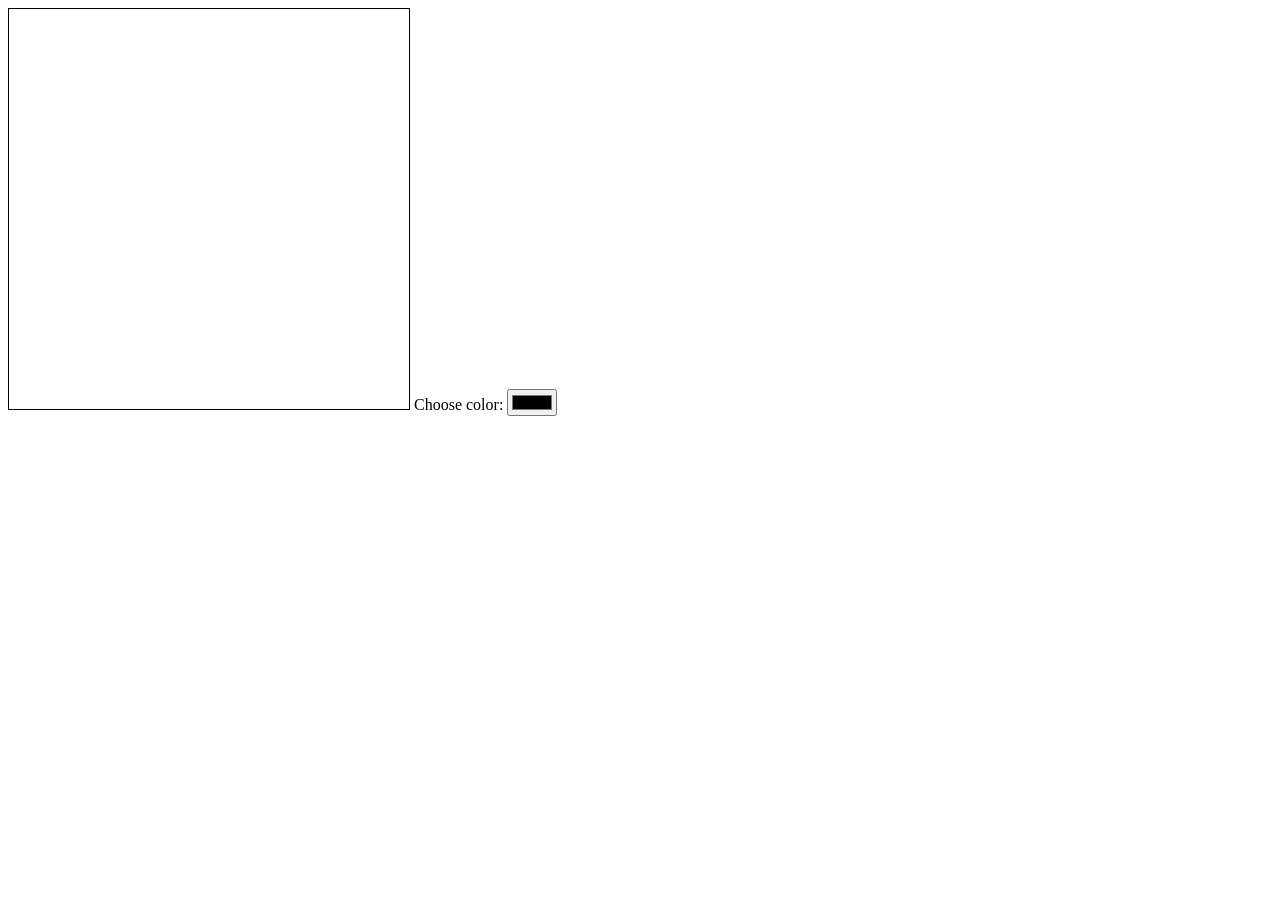
<file: PROYECTOS/2-APIcanvasMultiColor/index.html>
<!DOCTYPE html>
<html lang="en">
  <head>
    <meta charset="UTF-8" />
    <meta name="viewport" content="width=device-width, initial-scale=1.0" />
    <title>Canvas Drawing with Mouse</title>
  </head>
  <body>
    <canvas
      id="myCanvas"
      width="400"
      height="400"
      style="border: 1px solid black"
    ></canvas>
    <label for="colorPicker">Choose color:</label>
    <input type="color" id="colorPicker" value="#000000" />

    <script>
      var canvas = document.getElementById("myCanvas");
      var ctx = canvas.getContext("2d");
      var isDrawing = false;
      var lastX = 0;
      var lastY = 0;
      var color = "#000000"; // Color inicial

      canvas.addEventListener("mousedown", function (e) {
        isDrawing = true;
        [lastX, lastY] = [e.offsetX, e.offsetY];
      });

      canvas.addEventListener("mousemove", function (e) {
        if (isDrawing) {
          var mouseX = e.offsetX;
          var mouseY = e.offsetY;

          ctx.beginPath();
          ctx.moveTo(lastX, lastY);
          ctx.lineTo(mouseX, mouseY);
          ctx.strokeStyle = color; // Usar el color seleccionado
          ctx.lineWidth = 2;
          ctx.stroke();

          [lastX, lastY] = [mouseX, mouseY];
        }
      });

      canvas.addEventListener("mouseup", function () {
        isDrawing = false;
      });

      // Actualizar el color cuando se selecciona uno nuevo
      document
        .getElementById("colorPicker")
        .addEventListener("input", function (e) {
          color = e.target.value;
        });
    </script>
  </body>
</html>
</file>
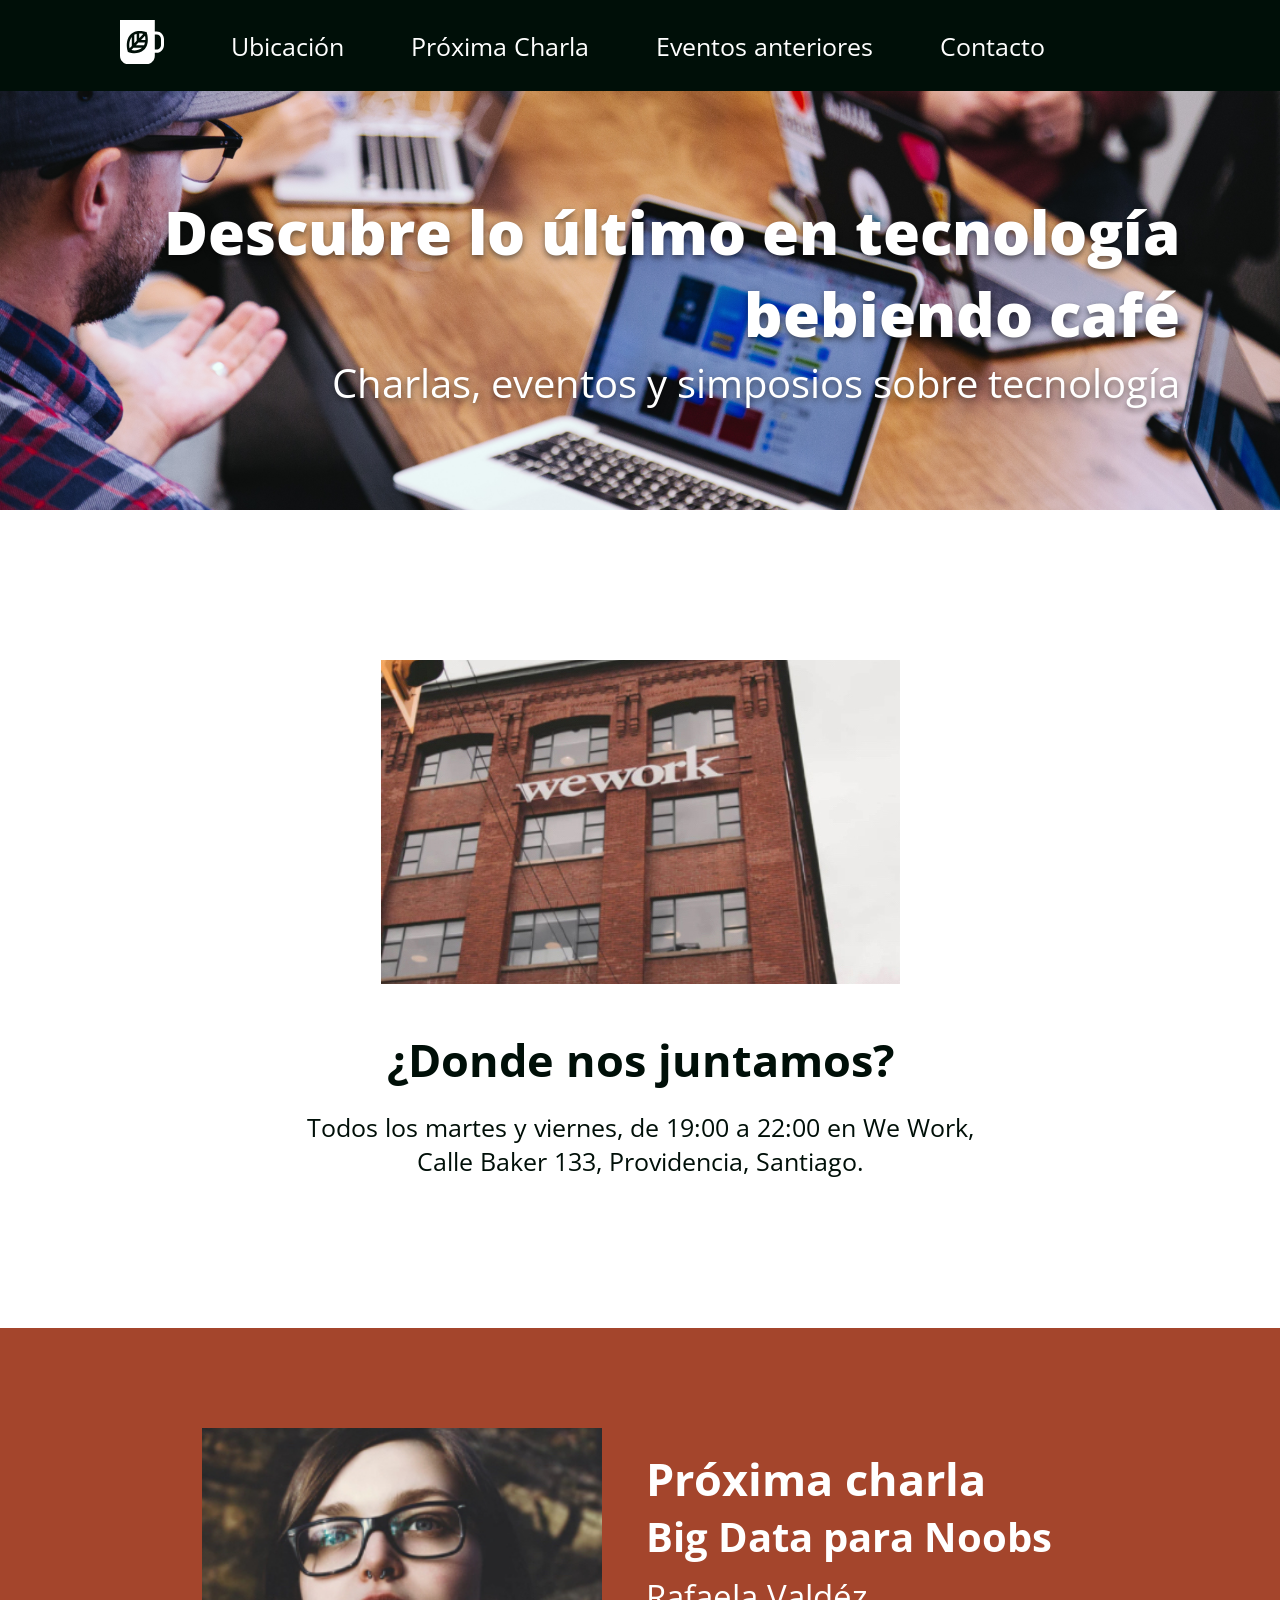
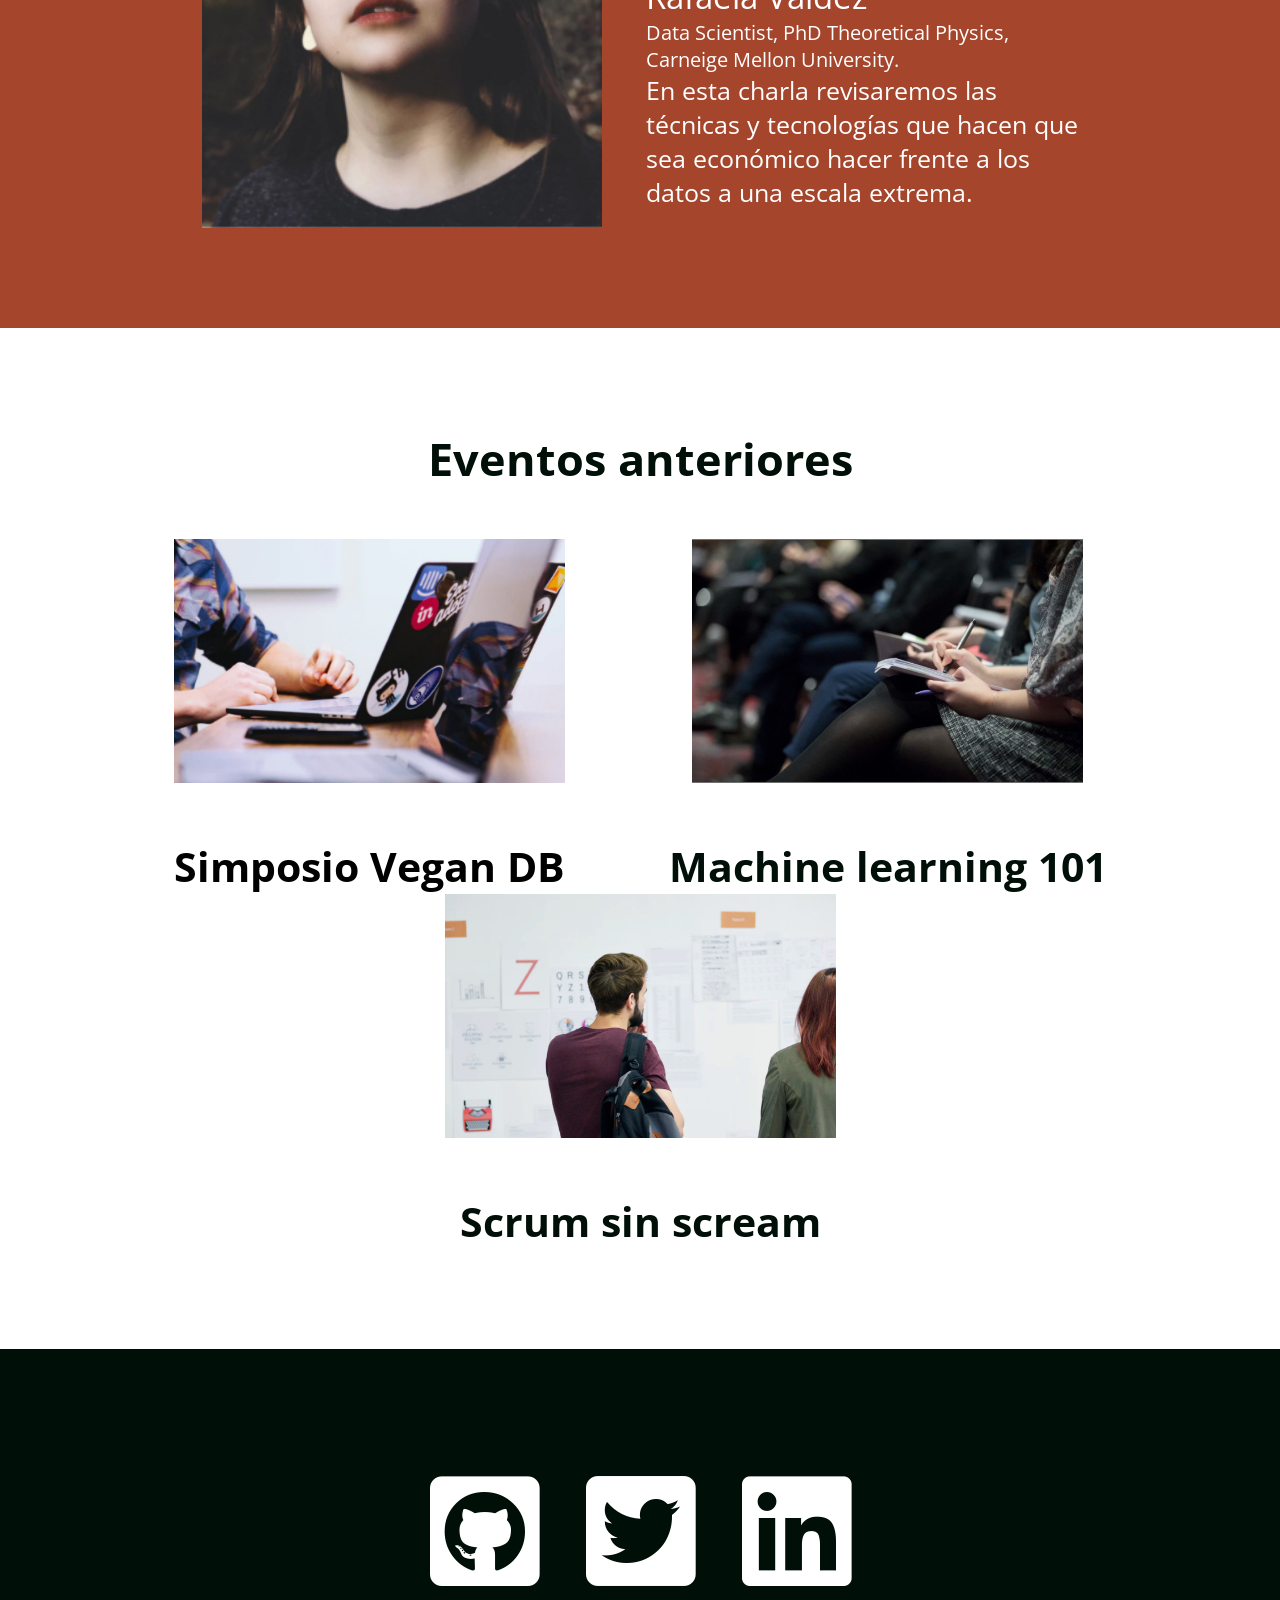
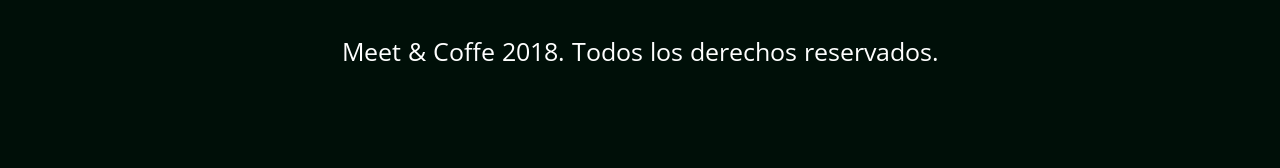
<file: MODULO-2/Unidad-1/DesafioGuiado-MeetAndCoffee/index.html>
<!DOCTYPE html>
<html lang="en">
  <head>
    <title>Meet & Coffee</title>
    <meta charset="utf-8" />
    <link
      rel="shortcut icon"
      type="image/png"
      href="./assets/img/favicon.png"
    />
    <meta
      name="author"
      content="Desafío Latam"
    />
    <meta
      name="description"
      content="Comparte tus conocimientos tomando café"
    />
    <meta
      name="keywords"
      content="charlas, eventos, simposios, tecnología, co-work"
    />

    <link
      rel="preconnect"
      href="https://fonts.googleapis.com"
    />
    <link
      rel="preconnect"
      href="https://fonts.gstatic.com"
      crossorigin
    />
    <link
      href="https://fonts.googleapis.com/css2?family=Open+Sans:wght@400;700;800&display=swap"
      rel="stylesheet"
    />
    <link
      rel="stylesheet"
      href="https://cdnjs.cloudflare.com/ajax/libs/font-awesome/5.9.0/css/all.min.css"
      integrity="sha512-q3eWabyZPc1XTCmF+8/LuE1ozpg5xxn7iO89yfSOd5/oKvyqLngoNGsx8jq92Y8eXJ/IRxQbEC+FGSYxtk2oiw=="
      crossorigin="anonymous"
      referrerpolicy="no-referrer"
    />
    <link
      rel="stylesheet"
      href="assets/css/estilos.css"
    />
  </head>

  <body>
    <!-- index.html -->
    <nav>
      <ul>
        <li>
          <a href="#">
            <img src="assets/img/coffee-cup.svg" />
          </a>
        </li>
        <li><a href="#Ubicacion">Ubicación</a></li>
        <li><a href="#Proxima-Charla">Próxima Charla</a></li>
        <li><a href="#Eventos">Eventos anteriores</a></li>
        <li><a href="#Contacto">Contacto</a></li>
      </ul>
    </nav>

    <header>
      <h1>
        Descubre lo último en tecnología <br />
        bebiendo café
      </h1>
      <h2>Charlas, eventos y simposios sobre tecnología</h2>
    </header>

    <section id="Ubicacion">
      <img src="assets/img/we-work.jpg" />
      <h2>¿Donde nos juntamos?</h2>
      <p>
        Todos los martes y viernes, de 19:00 a 22:00 en We Work, <br />
        Calle Baker 133, Providencia, Santiago.
      </p>
    </section>

    <section id="Proxima-charla">
      <img src="assets/img/speaker.jpg" />
      <div class="texto">
        <h3>Próxima charla</h3>
        <h4>Big Data para Noobs</h4>
        <h6>Rafaela Valdéz</h6>
        <span>
          Data Scientist, PhD Theoretical Physics, Carneige Mellon University.
        </span>
        <p>
          En esta charla revisaremos las técnicas y tecnologías que hacen que
          sea económico hacer frente a los datos a una escala extrema.
        </p>
      </div>
    </section>

    <section id="Eventos">
      <h2>Eventos anteriores</h2>
      <a href="evento01.html">
        <article>
          <img
            src="assets/img/simposio-vegan.jpg"
            alt="Events simposio vegan"
          />
          <h3>Simposio Vegan DB</h3>
        </article>
      </a>

      <article>
        <img
          src="assets/img/machine-learning.jpg"
          alt="machine-learning"
        />
        <h3>Machine learning 101</h3>
      </article>

      <article>
        <img
          src="assets/img/scrum-sin-scream.jpg"
          alt="scrum-sin-scream"
        />
        <h3>Scrum sin scream</h3>
      </article>
    </section>

    <footer class="Contacto">
      <a href="https://github.com">
        <i class="fab fa-github-square fa-5x"></i>
      </a>
      <a href="https://twitter.com">
        <i class="fab fa-twitter-square fa-5x"></i>
      </a>
      <a href="https://www.linkedin.com">
        <i class="fab fa-linkedin fa-5x"></i>
      </a>
      <p>Meet & Coffe 2018. Todos los derechos reservados.</p>
    </footer>
  </body>
</html>
</file>
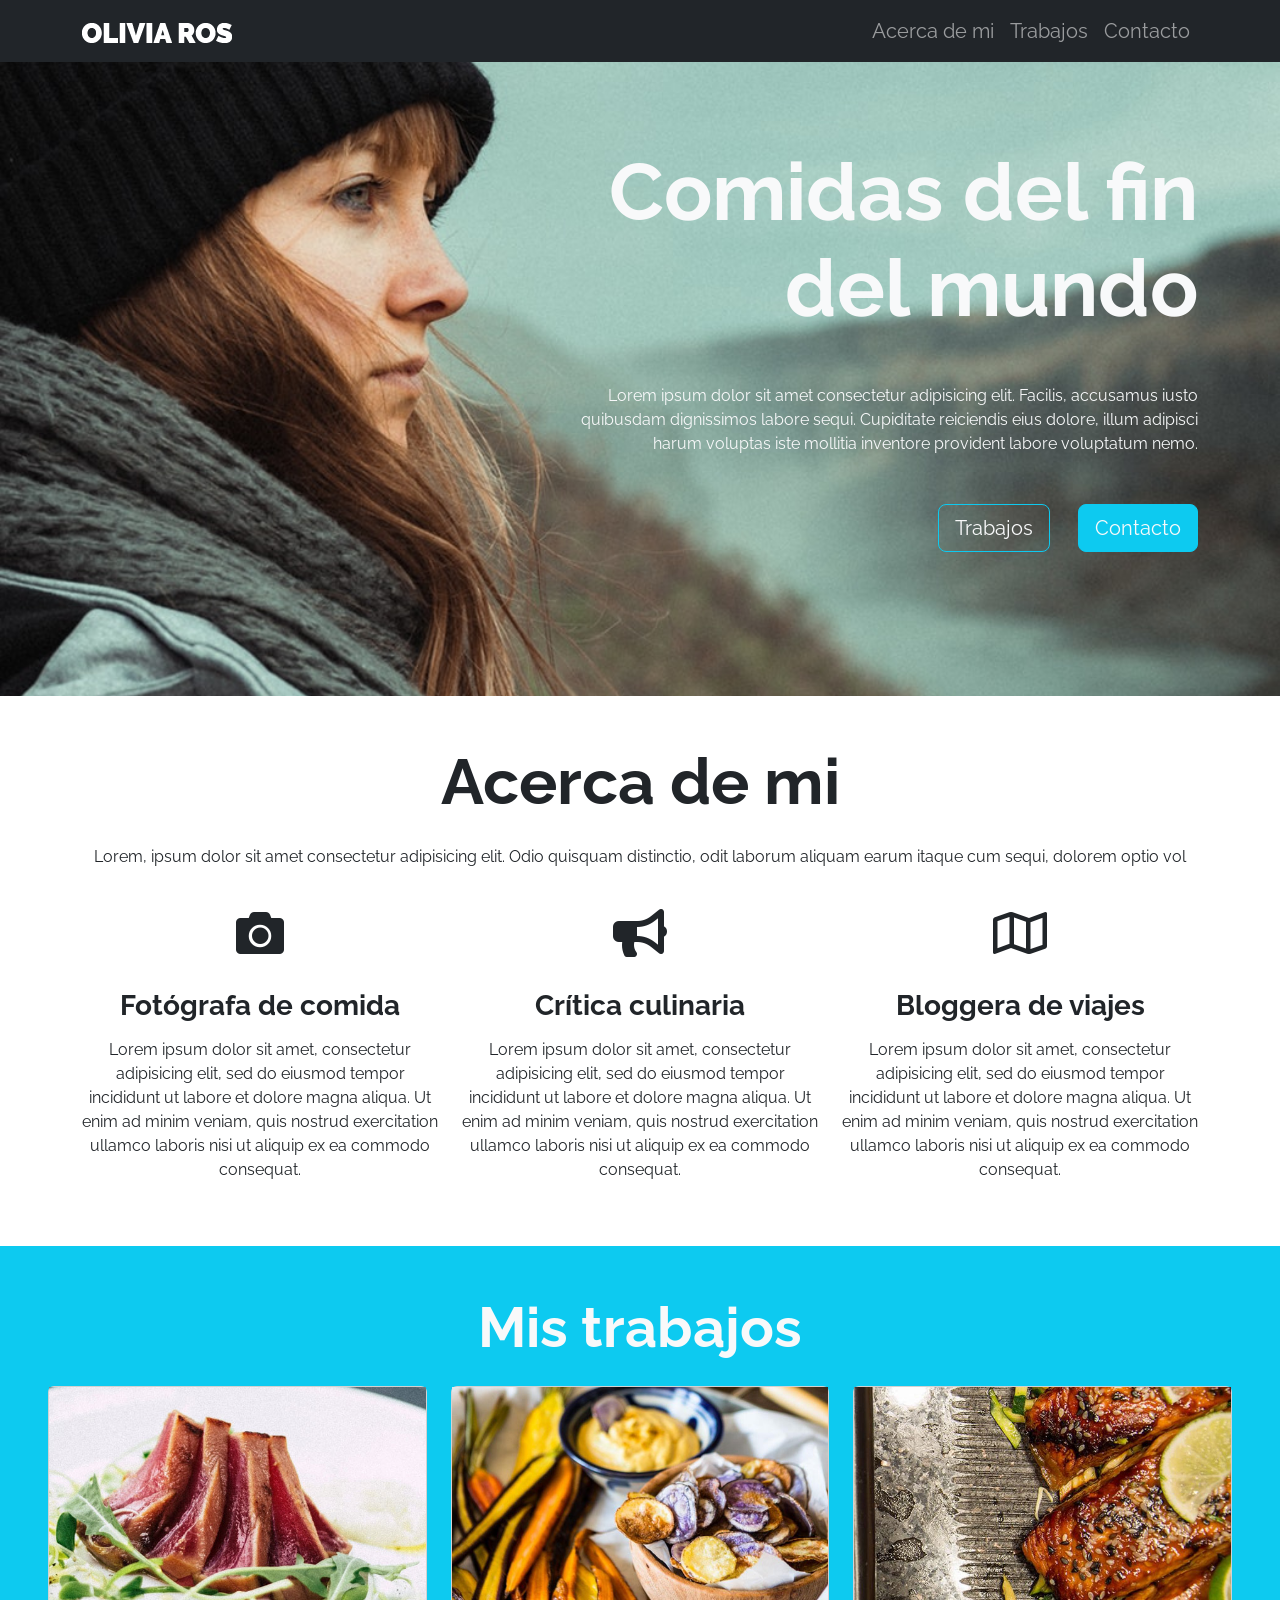
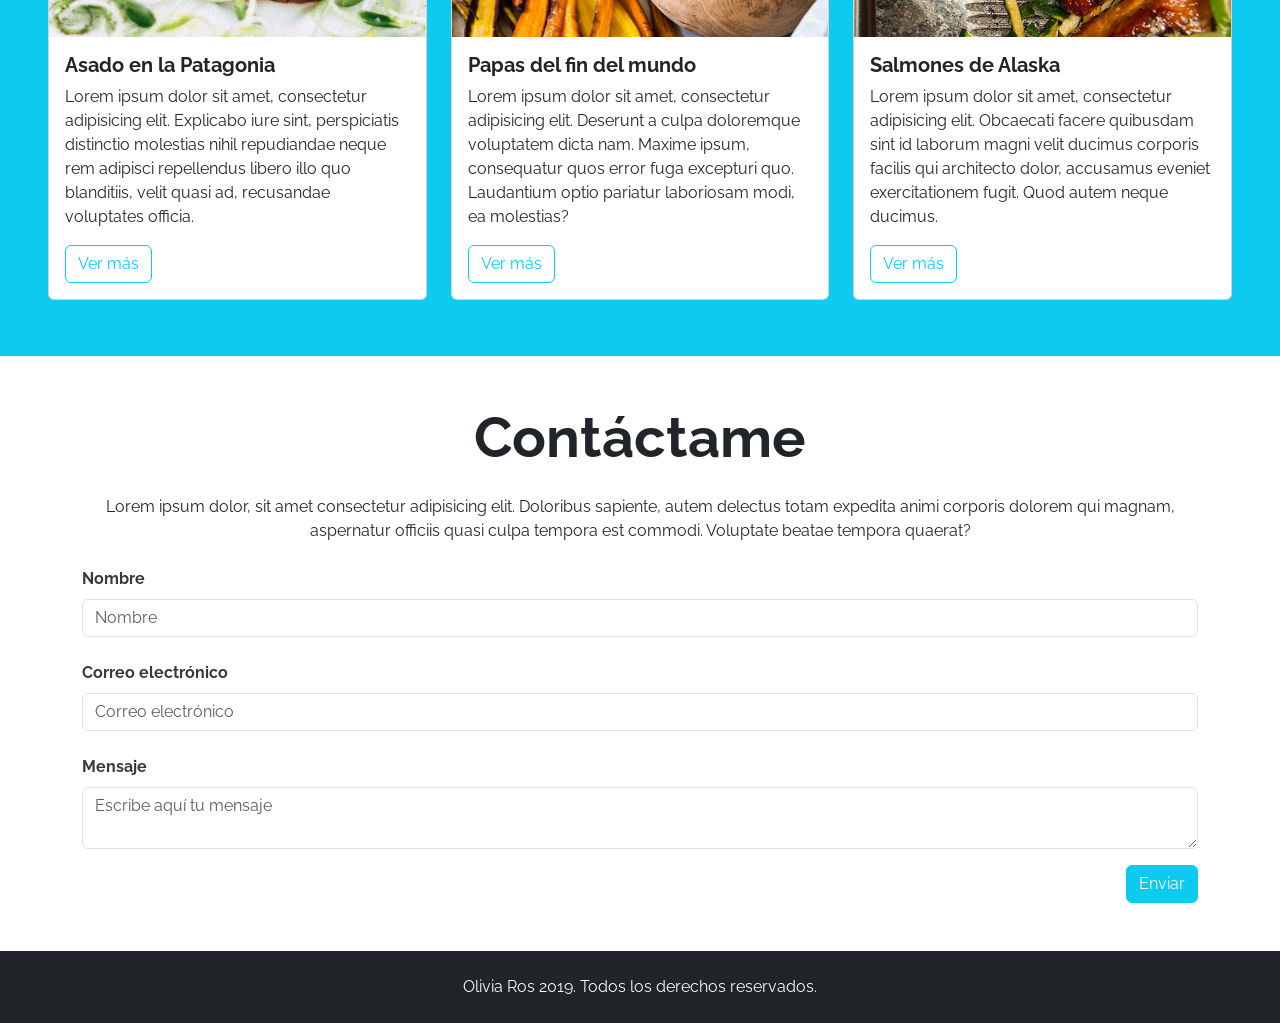
<file: MODULO-2/Unidad-2/DesafioGuiado-OliviaRos/index.html>
<!DOCTYPE html>
<html lang="en">

<head>
    <meta charset="UTF-8">
    <meta http-equiv="X-UA-Compatible" content="IE=edge">
    <meta name="viewport" content="width=device-width, initial-scale=1.0">
    <link rel="preconnect" href="https://fonts.googleapis.com">
    <link rel="preconnect" href="https://fonts.gstatic.com" crossorigin>
    <link href="https://fonts.googleapis.com/css2?family=Raleway:wght@400;700&display=swap" rel="stylesheet">
    <link href="https://cdn.jsdelivr.net/npm/bootstrap@5.1.3/dist/css/bootstrap.min.css" rel="stylesheet"
        integrity="sha384-1BmE4kWBq78iYhFldvKuhfTAU6auU8tT94WrHftjDbrCEXSU1oBoqyl2QvZ6jIW3" crossorigin="anonymous">
    <title>Olivia Ros</title>
    <link rel="stylesheet" href="https://cdnjs.cloudflare.com/ajax/libs/font-awesome/5.9.0/css/all.min.css"
        integrity="sha512-q3eWabyZPc1XTCmF+8/LuE1ozpg5xxn7iO89yfSOd5/oKvyqLngoNGsx8jq92Y8eXJ/IRxQbEC+FGSYxtk2oiw=="
        crossorigin="anonymous" referrerpolicy="no-referrer" />
    <link rel="stylesheet" href="assets/css/estilos.css">
</head>

<body>
    <nav class="navbar navbar-expand-lg navbar-dark bg-dark fixed-top">
        <div class="container">
            <a class="navbar-brand" href="#">
                <img src="assets/img/logo.png" class="img-fluid">
            </a>
            <button class="navbar-toggler" type="button" data-bs-toggle="collapse"
                aria-controls="navbarSupportedContent" aria-expanded="false" aria-label="Toggle navigation">
                <span class="navbar-toggler-icon"></span>
            </button>
            <div class="collapse navbar-collapse" id="navbarSupportedContent">
                <ul class="navbar-nav ms-auto mb-2 mb-lg-0 fs-5">
                    <li class="nav-item">
                        <a class="nav-link" href="#">Acerca de mi</a>
                    </li>
                    <li class="nav-item">
                        <a class="nav-link" href="#">Trabajos</a>
                    </li>
                    <li class="nav-item">
                        <a class="nav-link" href="#">Contacto</a>
                    </li>

                </ul>

            </div>
        </div>
    </nav>

    <header id="Hero-Section" class="text-light text-end py-5 mt-5">
        <div class="container">
            <div class="ms-auto col-12 col-md-7 ">
                <h1 class="display-1 fw-bold my-5">
                    Comidas del fin <br> del mundo
                </h1>
                <p class="my-5">
                    Lorem ipsum dolor sit amet consectetur adipisicing elit. Facilis, accusamus iusto quibusdam
                    dignissimos labore sequi. Cupiditate reiciendis eius dolore, illum adipisci harum voluptas iste
                    mollitia inventore provident labore voluptatum nemo.
                </p>
                <div class="mb-5 pb-5">
                    <button class="btn btn-lg btn-outline-info text-light me-4">Trabajos</button>
                    <button class="btn btn-lg btn-info text-light">Contacto</button>
                </div>
            </div>
        </div>
    </header>


    <section id="Acerca-de-mi" class="container text-center my-5">


        <h2 class="display-3 fw-bold my-4">Acerca de mi</h2>

        <p class="my-4">
            Lorem, ipsum dolor sit amet consectetur adipisicing elit. Odio quisquam distinctio, odit laborum aliquam
            earum itaque cum sequi, dolorem optio vol
        </p>


        <div class="row">
            <div class="col-12 col-md-4">
                <i class="fas fa-camera fa-3x my-3"></i>
                <h3 class="my-3 fw-bold">Fotógrafa de comida</h3>
                <p class="my-3">
                    Lorem ipsum dolor sit amet, consectetur adipisicing elit, sed do
                    eiusmod tempor incididunt ut labore et dolore magna aliqua. Ut enim
                    ad minim veniam, quis nostrud exercitation ullamco laboris nisi ut
                    aliquip ex ea commodo consequat.
                </p>
            </div>
            <div class="col-12 col-md-4">
                <i class="fas fa-bullhorn fa-3x my-3"></i>
                <h3 class="my-3 fw-bold">Crítica culinaria</h3>
                <p class="my-3">
                    Lorem ipsum dolor sit amet, consectetur adipisicing elit, sed do
                    eiusmod tempor incididunt ut labore et dolore magna aliqua. Ut enim
                    ad minim veniam, quis nostrud exercitation ullamco laboris nisi ut
                    aliquip ex ea commodo consequat.
                </p>
            </div>
            <div class="col-12 col-md-4">
                <i class="far fa-map fa-3x my-3"></i>
                <h3 class="my-3 fw-bold">Bloggera de viajes</h3>
                <p class="my-3">
                    Lorem ipsum dolor sit amet, consectetur adipisicing elit, sed do
                    eiusmod tempor incididunt ut labore et dolore magna aliqua. Ut enim
                    ad minim veniam, quis nostrud exercitation ullamco laboris nisi ut
                    aliquip ex ea commodo consequat.
                </p>
            </div>
        </div>
    </section>


    <section id="Mis-trabajos" class="my-5 p-5 bg-info">

        <h2 class="display-4 fw-bold text-center text-light mb-3">Mis trabajos</h2>

        <div class="row">
            <div class="col-12 col-sm-4 py-2">
                <div class="card">
                    <div class="image-top" style="background-image: url(assets/img/card-1.jpg)"></div>
                    <div class="card-body">
                        <h5 class="card-title fw-bold">Asado en la Patagonia</h5>
                        <p class="card-text">
                            Lorem ipsum dolor sit amet, consectetur adipisicing elit.
                            Explicabo iure sint, perspiciatis distinctio molestias nihil
                            repudiandae neque rem adipisci repellendus libero illo quo
                            blanditiis, velit quasi ad, recusandae voluptates officia.
                        </p>
                        <button type="button" class="btn btn-outline-info">
                            Ver más
                        </button>
                    </div>
                </div>
            </div>
            <div class="col-12 col-sm-4 py-2">
                <div class="card">
                    <div class="image-top" style="background-image: url(assets/img/card-2.jpg)"></div>
                    <div class="card-body">
                        <h5 class="card-title fw-bold">Papas del fin del mundo</h5>
                        <p class="card-text">
                            Lorem ipsum dolor sit amet, consectetur adipisicing elit.
                            Deserunt a culpa doloremque voluptatem dicta nam. Maxime ipsum,
                            consequatur quos error fuga excepturi quo. Laudantium optio
                            pariatur laboriosam modi, ea molestias?
                        </p>
                        <button type="button" class="btn btn-outline-info">
                            Ver más
                        </button>
                    </div>
                </div>
            </div>
            <div class="col-12 col-sm-4 py-2">
                <div class="card">
                    <div class="image-top" style="background-image: url(assets/img/card-3.jpg)"></div>
                    <div class="card-body">
                        <h5 class="card-title fw-bold">Salmones de Alaska</h5>
                        <p class="card-text">
                            Lorem ipsum dolor sit amet, consectetur adipisicing elit.
                            Obcaecati facere quibusdam sint id laborum magni velit ducimus
                            corporis facilis qui architecto dolor, accusamus eveniet
                            exercitationem fugit. Quod autem neque ducimus.
                        </p>
                        <button type="button" class="btn btn-outline-info">
                            Ver más
                        </button>
                    </div>
                </div>
            </div>
        </div>

    </section>



    <section id="Contacto" class="container my-5">

        <h2 class="display-4 fw-bold text-center my-4">Contáctame</h2>

        <p class="text-center my-4 d-none d-md-block">Lorem ipsum dolor, sit amet consectetur adipisicing elit.
            Doloribus
            sapiente, autem delectus totam expedita
            animi corporis dolorem qui magnam, aspernatur officiis quasi culpa tempora est commodi. Voluptate beatae
            tempora quaerat?</p>

        <form>


            <div class="form-group mb-4">
                <label class="mb-2">Nombre</label>
                <input class="form-control" placeholder="Nombre">
            </div>

            <div class="form-group mb-4">
                <label class="mb-2">Correo electrónico</label>
                <input class="form-control" placeholder="Correo electrónico" />
            </div>


            <div class="form-group">
                <label class="mb-2">Mensaje</label>
                <textarea class="form-control" placeholder="Escribe aquí tu mensaje"></textarea>
            </div>

            <div class="my-3 text-end">
                <button class="btn btn-info text-light">Enviar</button>
            </div>



        </form>

    </section>



    <footer class="bg-dark text-center text-light p-4">
        <p class="mb-0">Olivia Ros 2019. Todos los derechos reservados.</p>
    </footer>


    <script src="https://cdn.jsdelivr.net/npm/bootstrap@5.1.3/dist/js/bootstrap.bundle.min.js"
        integrity="sha384-ka7Sk0Gln4gmtz2MlQnikT1wXgYsOg+OMhuP+IlRH9sENBO0LRn5q+8nbTov4+1p"
        crossorigin="anonymous"></script>
</body>

</html>
</file>
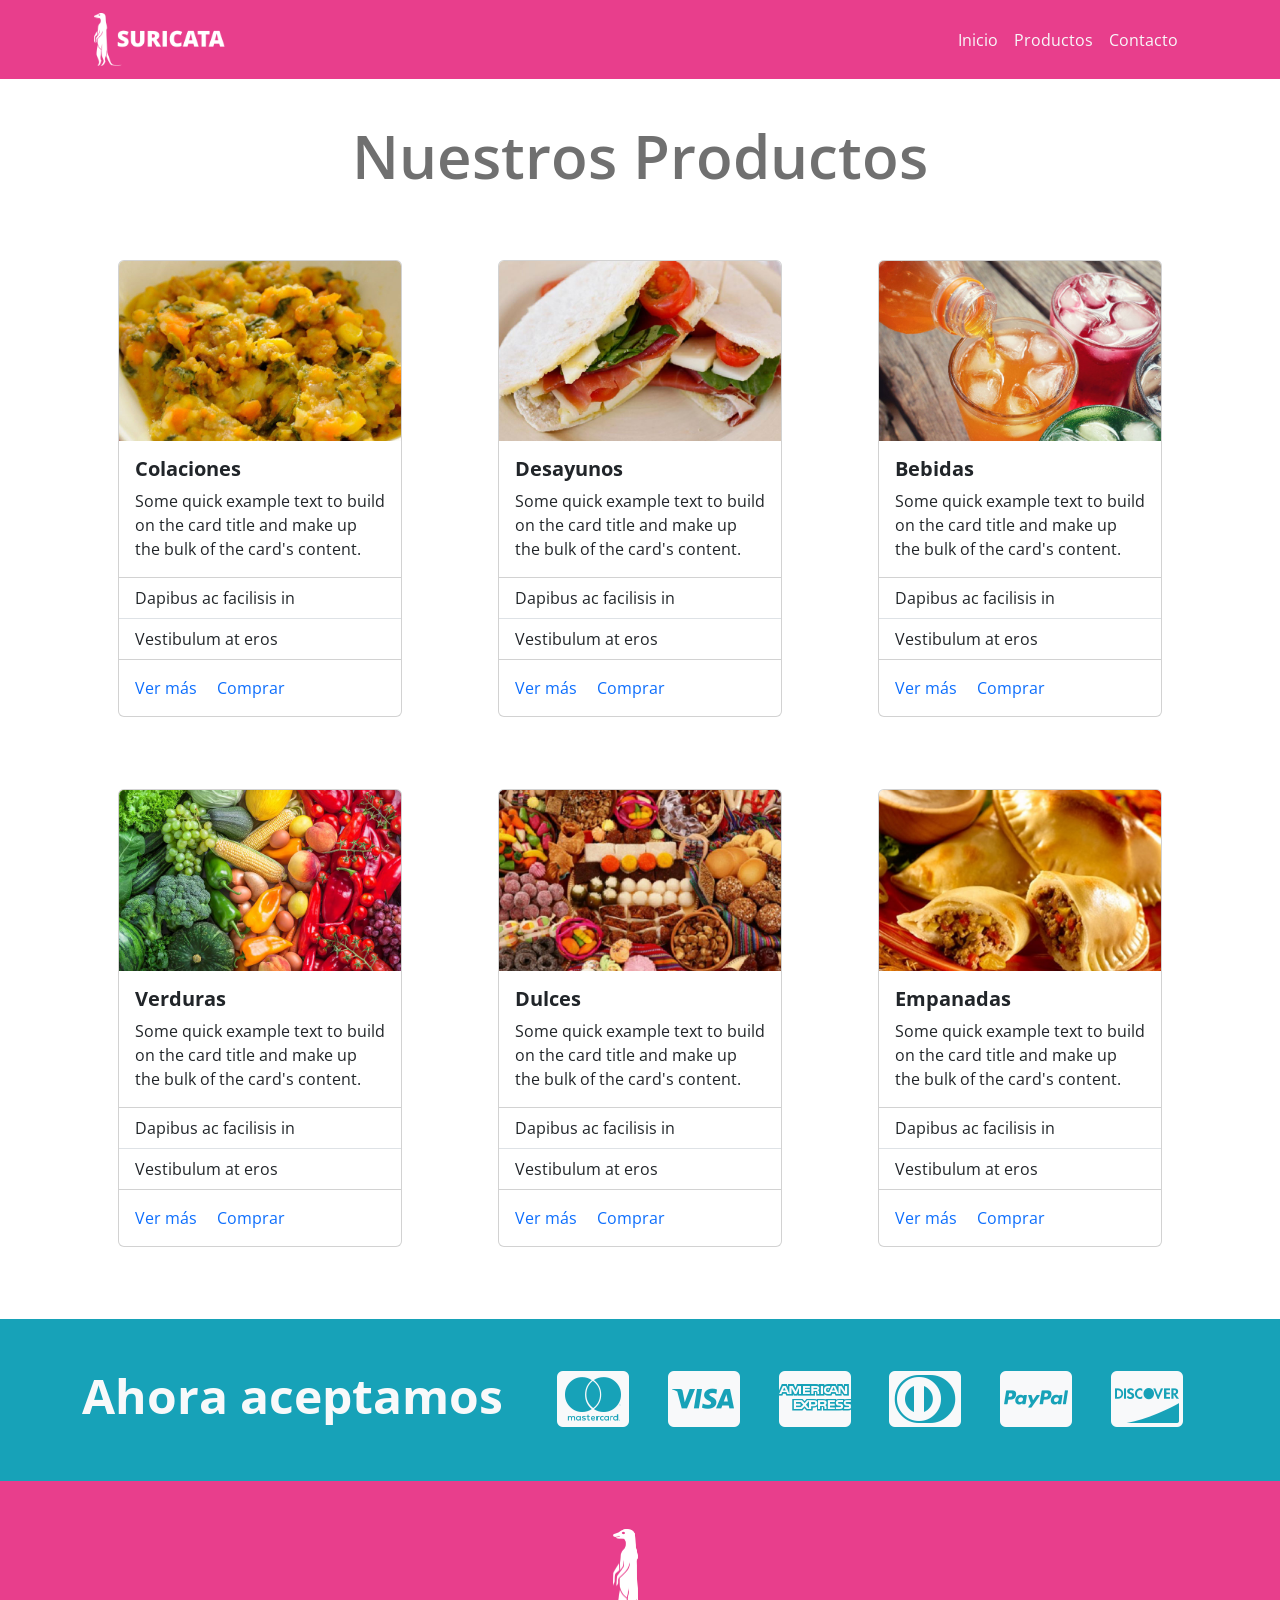
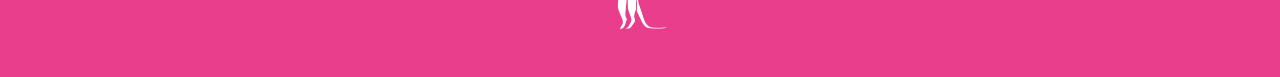
<file: MODULO-2/Unidad-2/DesafioGuiado-Suricata/index.html>
<!DOCTYPE html>
<html lang="es" dir="ltr">

<head>
  <!-- Required meta tags -->
  <meta charset="utf-8" />
  <meta name="viewport" content="width=device-width, initial-scale=1, shrink-to-fit=no" />
  <!-- Bootstrap CSS -->
  <link href="https://cdn.jsdelivr.net/npm/bootstrap@5.1.3/dist/css/bootstrap.min.css" rel="stylesheet"
    integrity="sha384-1BmE4kWBq78iYhFldvKuhfTAU6auU8tT94WrHftjDbrCEXSU1oBoqyl2QvZ6jIW3" crossorigin="anonymous">
  <title>Desafío Suricata</title>
  <meta name="autor" content="Giovanni Di Rosa" />
  <meta name="description" content="Nuestros aspectos" />
  <meta name="keywords" content="colaciones, desayunos, bebidas, verduras, dulces, empanadas" />
  <!-- mi estilo -->
  <link rel="stylesheet" href="assets/css/style.css" />
  <!-- font awesome -->
  <link rel="stylesheet" href="https://use.fontawesome.com/releases/v5.8.1/css/all.css"
    integrity="sha384-50oBUHEmvpQ+1lW4y57PTFmhCaXp0ML5d60M1M7uH2+nqUivzIebhndOJK28anvf" crossorigin="anonymous" />
  <!-- tipografia -->
  <link href="https://fonts.googleapis.com/css2?family=Open+Sans:wght@300;400;700&display=swap" rel="stylesheet" />
</head>

<body>
  <!-- menu -->
  <nav class="navbar navbar-expand-lg navbar-light fixed-top">
    <div class="container px-4">
      <a class="navbar-brand" href="#"><img src="assets/img/logo.png" alt="logo de suricata" /></a>
      <button class="navbar-toggler navbar-dark border-light" type="button" data-bs-toggle="collapse"
        data-bs-target="#navbarSupportedContent" aria-controls="navbarSupportedContent" aria-expanded="false"
        aria-label="Toggle navigation">
        <span class="navbar-toggler-icon"></span>
      </button>
      <div class="collapse navbar-collapse" id="navbarSupportedContent">
        <ul class="navbar-nav ms-auto">
          <li class="nav-item active">
            <a class="nav-link text-light" href="#">Inicio <span class="sr-only">(current)</span></a>
          </li>
          <li class="nav-item">
            <a class="nav-link text-light" href="#">Productos</a>
          </li>
          <li class="nav-item">
            <a class="nav-link text-light" href="#">Contacto</a>
          </li>
        </ul>
      </div>
    </div>
  </nav>
  <!-- cartas -->
  <section class="container" id="productos">
    <h1 class=" text-center">Nuestros Productos</h1>
    <div class="row">
      <!-- primera -->
      <div class="col-sm-4 col-12 px-5 mb-4">

        <div class="card">
          <img src="assets/img/colaciones.jpg" class="card-img-top" alt="colaciones" />
          <div class="card-body">
            <h5 class="card-title fw-bold">Colaciones</h5>
            <p class="card-text">
              Some quick example text to build on the card title and make up the
              bulk of the card's content.
            </p>
          </div>
          <ul class="list-group list-group-flush">
            <li class="list-group-item">Dapibus ac facilisis in</li>
            <li class="list-group-item">Vestibulum at eros</li>
          </ul>
          <div class="card-body">
            <a href="#" class="card-link">Ver más</a>
            <a href="#" class="card-link">Comprar</a>
          </div>
        </div>
      </div>
      <!-- segundo -->
      <div class="col-sm-4 col-12 px-5 mb-4">

        <div class="card">
          <img src="assets/img/desayunos.jpg" class="card-img-top" alt="desayunos" />
          <div class="card-body">
            <h5 class="card-title fw-bold">Desayunos</h5>
            <p class="card-text">
              Some quick example text to build on the card title and make up the
              bulk of the card's content.
            </p>
          </div>
          <ul class="list-group list-group-flush">
            <li class="list-group-item">Dapibus ac facilisis in</li>
            <li class="list-group-item">Vestibulum at eros</li>
          </ul>
          <div class="card-body">
            <a href="#" class="card-link">Ver más</a>
            <a href="#" class="card-link">Comprar</a>
          </div>
        </div>
      </div>
      <!-- tercera -->
      <div class="col-sm-4 col-12 px-5 mb-4">

        <div class="card">
          <img src="assets/img/bebidas.jpg" class="card-img-top" alt="bebidas" />
          <div class="card-body">
            <h5 class="card-title fw-bold">Bebidas</h5>
            <p class="card-text">
              Some quick example text to build on the card title and make up the
              bulk of the card's content.
            </p>
          </div>
          <ul class="list-group list-group-flush">
            <li class="list-group-item">Dapibus ac facilisis in</li>
            <li class="list-group-item">Vestibulum at eros</li>
          </ul>
          <div class="card-body">
            <a href="#" class="card-link">Ver más</a>
            <a href="#" class="card-link">Comprar</a>
          </div>
        </div>
      </div>
    </div>
    <div class="row py-sm-5">
      <!-- cuarta -->
      <div class="col-sm-4 col-12 px-5 mb-4">

        <div class="card">
          <img src="assets/img/verduras.jpg" class="card-img-top" alt="colaciones" />
          <div class="card-body">
            <h5 class="card-title fw-bold">Verduras</h5>
            <p class="card-text">
              Some quick example text to build on the card title and make up the
              bulk of the card's content.
            </p>
          </div>
          <ul class="list-group list-group-flush">
            <li class="list-group-item">Dapibus ac facilisis in</li>
            <li class="list-group-item">Vestibulum at eros</li>
          </ul>
          <div class="card-body">
            <a href="#" class="card-link">Ver más</a>
            <a href="#" class="card-link">Comprar</a>
          </div>
        </div>
      </div>
      <!-- quinto -->
      <div class="col-sm-4 col-12 px-5 mb-4">

        <div class="card">
          <img src="assets/img/dulces.jpg" class="card-img-top" alt="desayunos" />
          <div class="card-body">
            <h5 class="card-title fw-bold">Dulces</h5>
            <p class="card-text">
              Some quick example text to build on the card title and make up the
              bulk of the card's content.
            </p>
          </div>
          <ul class="list-group list-group-flush">
            <li class="list-group-item">Dapibus ac facilisis in</li>
            <li class="list-group-item">Vestibulum at eros</li>
          </ul>
          <div class="card-body">
            <a href="#" class="card-link">Ver más</a>
            <a href="#" class="card-link">Comprar</a>
          </div>
        </div>
      </div>
      <!-- sexto -->
      <div class="col-sm-4 col-12 px-5 mb-4">

        <div class="card">
          <img src="assets/img/empanadas.jpg" class="card-img-top" alt="bebidas" />
          <div class="card-body">
            <h5 class="card-title fw-bold">Empanadas</h5>
            <p class="card-text">
              Some quick example text to build on the card title and make up the
              bulk of the card's content.
            </p>
          </div>
          <ul class="list-group list-group-flush">
            <li class="list-group-item">Dapibus ac facilisis in</li>
            <li class="list-group-item">Vestibulum at eros</li>
          </ul>
          <div class="card-body">
            <a href="#" class="card-link">Ver más</a>
            <a href="#" class="card-link">Comprar</a>
          </div>
        </div>
      </div>
    </div>
  </section>
  <section class="container-fluid d-none d-sm-none d-md-block py-5" id="Ahora-aceptamos">
    <div class="container">
      <div class="row">
        <div class="col-5">
          <h2 class="text-light fw-bold display-5">
            Ahora aceptamos
          </h2>
        </div>
        <div class="col-7">
          <div class="row text-light">
            <div class="col-2">
              <i class="fab fa-cc-mastercard fa-4x"></i>
            </div>
            <div class="col-2">
              <i class="fab fa-cc-visa fa-4x"></i>
            </div>
            <div class="col-2">
              <i class="fab fa-cc-amex fa-4x"></i>
            </div>
            <div class="col-2">
              <i class="fab fa-cc-diners-club fa-4x"></i>
            </div>
            <div class="col-2">
              <i class="fab fa-cc-paypal fa-4x"></i>
            </div>
            <div class="col-2">
              <i class="fab fa-cc-discover fa-4x"></i>
            </div>
          </div>
        </div>
      </div>
    </div>
  </section>
  <footer class="py-5 px-5">
    <img src="assets/img/logo-footer.png" class="mx-auto d-block" alt="suricata" />
  </footer>

  <script src="https://cdn.jsdelivr.net/npm/bootstrap@5.1.3/dist/js/bootstrap.bundle.min.js"
    integrity="sha384-ka7Sk0Gln4gmtz2MlQnikT1wXgYsOg+OMhuP+IlRH9sENBO0LRn5q+8nbTov4+1p"
    crossorigin="anonymous"></script>
</body>

</html>
</file>
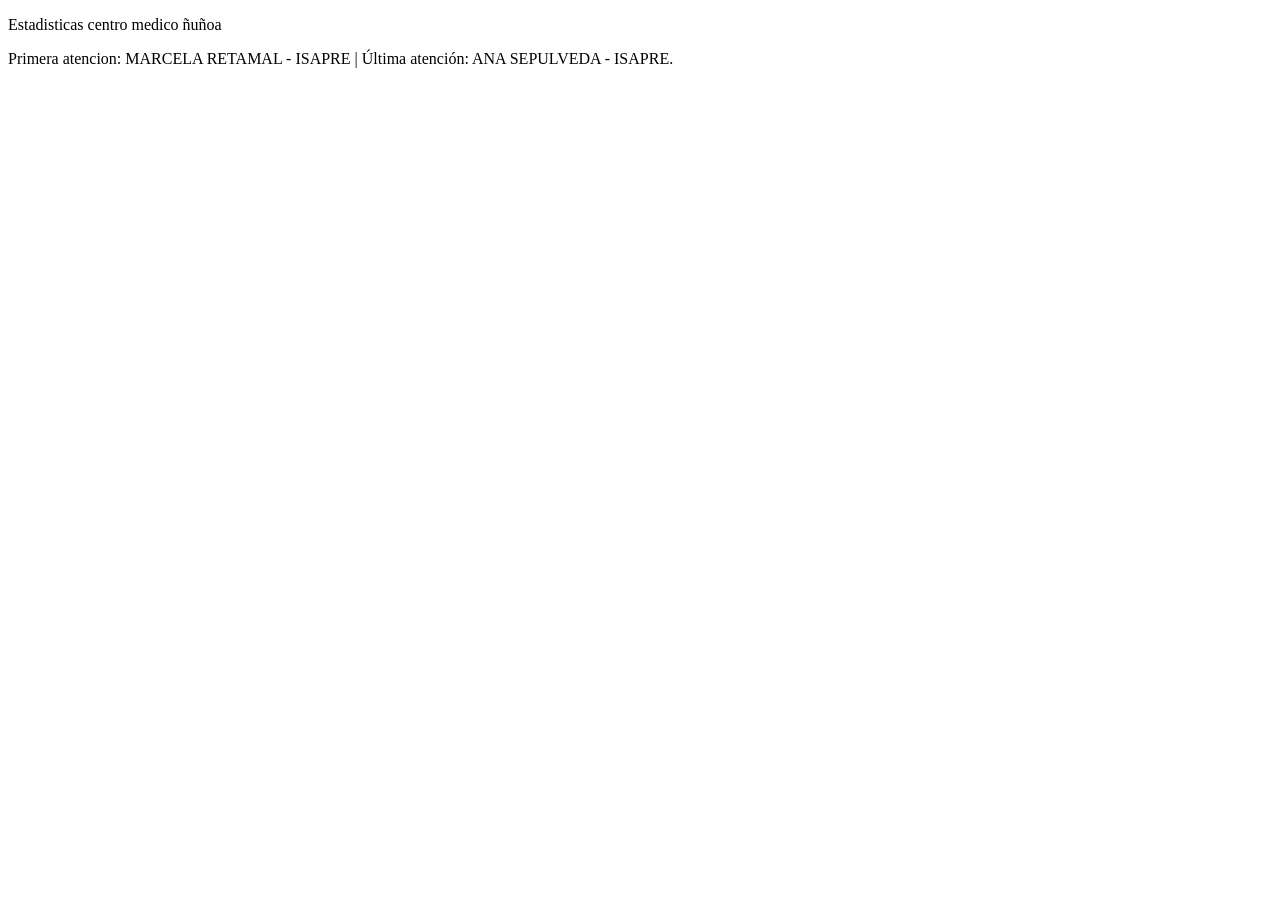
<file: MODULO-3/Unidad-3/DesafioGuiado-ArraysObjetos/index.html>
<!DOCTYPE html>
<html lang="en">
  <head>
    <meta charset="UTF-8" />
    <meta name="viewport" content="width=device-width, initial-scale=1.0" />
    <meta http-equiv="X-UA-Compatible" content="ie=edge" />
    <title>Centro Médico Ñuñoa</title>
  </head>
  <body>
    <script>
      document.write("<p>Estadisticas centro medico ñuñoa</p>");

      var radiologia = [
        {
          hora: "11:00",
          especialista: "IGNACIO SCHULZ",
          paciente: "FRANCISCA ROJAS",
          rut: "9878782-1",
          prevision: "FONASA",
        },
        {
          hora: "11:30",
          especialista: "FEDERICO SUBERCASEAUX",
          paciente: "PAMELA ESTRADA",
          rut: "15345241-3",
          prevision: "ISAPRE",
        },
        {
          hora: "15:00",
          especialista: "FERNANDO WURTHZ",
          paciente: "ARMANDO LUNA",
          rut: "16445345-9",
          prevision: "ISAPRE",
        },
        {
          hora: "15:30",
          especialista: "ANA MARIA GODOY",
          paciente: "MANUEL GODOY",
          rut: "17666419-0",
          prevision: "FONASA",
        },
        {
          hora: "16:00",
          especialista: "PATRICIA SUAZO",
          paciente: "RAMON ULLOA",
          rut: "14989389-K",
          prevision: "FONASA",
        },
      ];
      var traumatologia = [
        {
          hora: "8:00",
          especialista: "MARIA PAZ ALTUZARRA",
          paciente: "PAULA SANCHEZ",
          rut: "15554774-5",
          prevision: "FONASA",
        },
        {
          hora: "10:00",
          especialista: "RAUL ARAYA",
          paciente: "ANGÉLICA NAVAS",
          rut: "15444147-9",
          prevision: "ISAPRE",
        },
        {
          hora: "10:30",
          especialista: "MARIA ARRIAGADA",
          paciente: "ANA KLAPP",
          rut: "17879423-9",
          prevision: "ISAPRE",
        },
        {
          hora: "11:00",
          especialista: "ALEJANDRO BADILLA",
          paciente: "FELIPE MARDONES",
          rut: "1547423-6",
          prevision: "ISAPRE",
        },
        {
          hora: "11:30",
          especialista: "CECILIA BUDNIK",
          paciente: "DIEGO MARRE",
          rut: "16554741-K",
          prevision: "FONASA",
        },
        {
          hora: "12:00",
          especialista: "ARTURO CAVAGNARO",
          paciente: "CECILIA MENDEZ",
          rut: "9747535-8",
          prevision: "ISAPRE",
        },
        {
          hora: "12:30",
          especialista: "ANDRES KANACRI",
          paciente: "MARCIAL SUAZO",
          rut: "11254785-5",
          prevision: "ISAPRE",
        },
      ];
      var dental = [
        {
          hora: "8:30",
          especialista: "ANDREA ZUÑIGA",
          paciente: "MARCELA RETAMAL",
          rut: "11123425-6",
          prevision: "ISAPRE",
        },
        {
          hora: "11:00",
          especialista: "MARIA PIA ZAÑARTU",
          paciente: "ANGEL MUÑOZ",
          rut: "9878789-2",
          prevision: "ISAPRE",
        },
        {
          hora: "11:30",
          especialista: "SCARLETT WITTING",
          paciente: "MARIO KAST",
          rut: "7998789-5",
          prevision: "FONASA",
        },
        {
          hora: "13:00",
          especialista: "FRANCISCO VON TEUBER",
          paciente: "KARIN FERNANDEZ",
          rut: "18887662-K",
          prevision: "FONASA",
        },
        {
          hora: "13:30",
          especialista: "EDUARDO VIÑUELA",
          paciente: "HUGO SANCHEZ",
          rut: "17665461-4",
          prevision: "FONASA",
        },
        {
          hora: "14:00",
          especialista: "RAQUEL VILLASECA",
          paciente: "ANA SEPULVEDA",
          rut: "14441281-0",
          prevision: "ISAPRE",
        },
      ];

      document.write(
        `<p>Primera atencion: ${dental[0].paciente} - ${
          dental[0].prevision
        } | Última atención: ${dental[dental.length - 1].paciente} - ${
          dental[dental.length - 1].prevision
        }.</p>`
      );

      var texto = "";
      for (var i = 0; i < dental.length; i++) {
        texto += `<tr>
                  <td>${dental[i].hora}<td>
                  <td>${dental[i].especialista}<td>
                  <td>${dental[i].paciente}<td>
                  <td>${dental[i].prevision}<td>
                  </tr>`;
      }
      document.getElementById("cuerpo-tabla").innerHTML = texto;
    </script>
  </body>
</html>
</file>
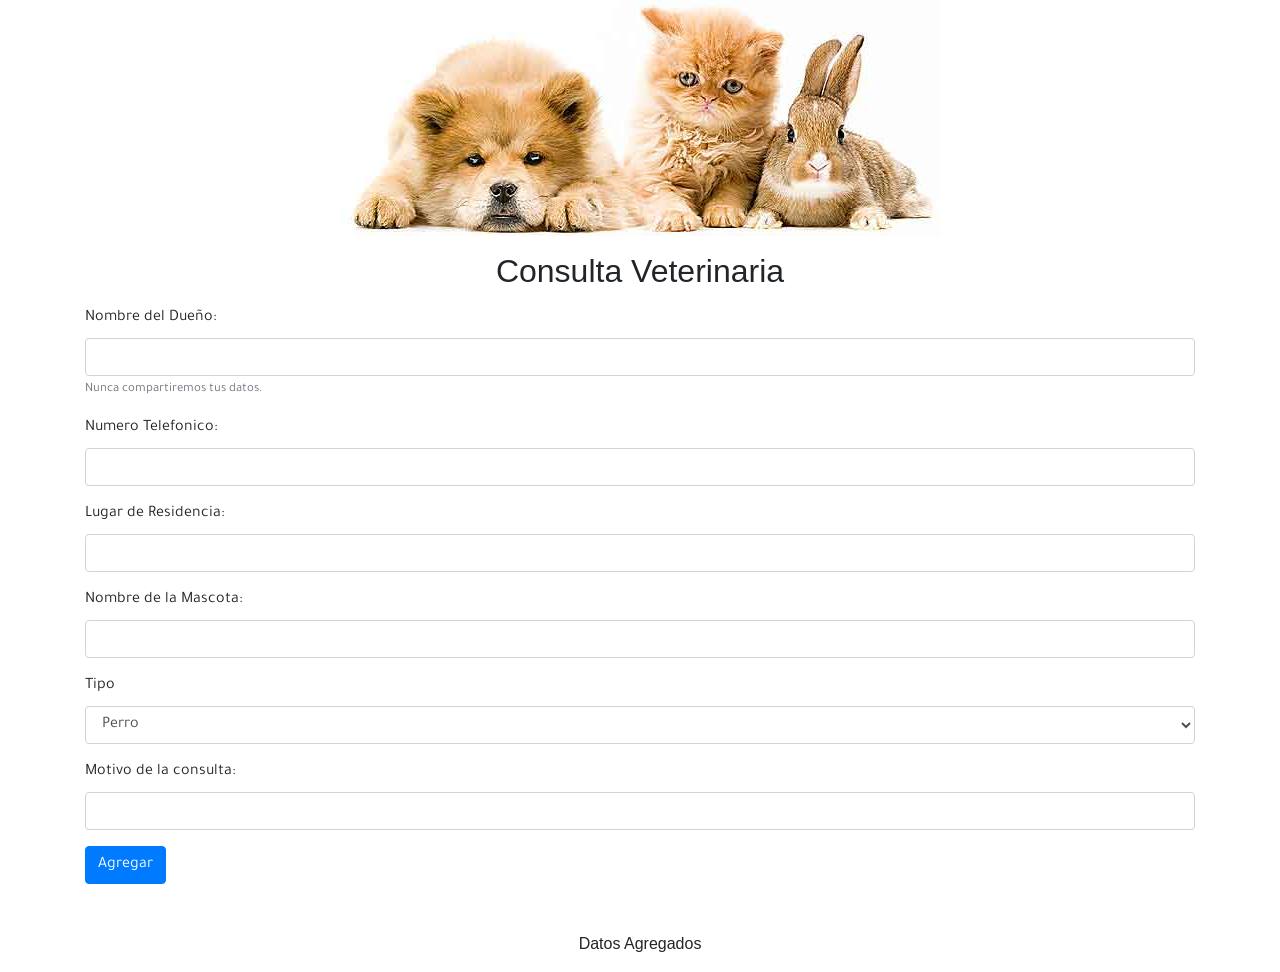
<file: MODULO-4/Unidad-2/DesafíoOpcional-ListaAnimales/index.html>
<!DOCTYPE html>
<html lang="en">
<head>
    <meta charset="UTF-8">
    <meta name="viewport" content="width=device-width, initial-scale=1.0">
    <link rel="stylesheet" href="https://stackpath.bootstrapcdn.com/bootstrap/4.5.2/css/bootstrap.min.css">
    <link href="https://fonts.googleapis.com/css2?family=Tajawal:wght@500&display=swap" rel="stylesheet"> 
    <link rel="stylesheet" href="./assets/css/style.css">
    <title>Desafio</title>
</head>
<body>
    <div class="container">
        <div class="mx-auto text-center">
            <img src="./assets/img/conejo-perro-gato.jpg" alt="animales" class="img-fluid">
            <h2 class="my-3">Consulta Veterinaria</h2>
        </div>
        <form>
            <div class="form-group">
              <label for="propietario">Nombre del Dueño: </label>
              <input type="text" class="form-control" id="propietario" aria-describedby="textoAyuda">
              <small id="textoAyuda" class="form-text text-muted">Nunca compartiremos tus datos.</small>
            </div>
            <div class="form-group">
              <label for="telefono">Numero Telefonico: </label>
              <input type="text" class="form-control" id="telefono">
            </div>
            <div class="form-group">
              <label for="direccion">Lugar de Residencia: </label>
              <input type="text" class="form-control" id="direccion">
            </div>
            <div class="form-group">
              <label for="nombreMascota">Nombre de la Mascota: </label>
              <input type="text" class="form-control" id="nombreMascota">
            </div>
            <div class="form-group">
                <label for="tipo">Tipo</label>
                <select class="form-control" id="tipo">
                  <option value="perro">Perro</option>
                  <option value="gato">Gato</option>
                  <option value="conejo">Conejo</option>
                </select>
            </div>
            <div class="form-group">
              <label for="enfermedad">Motivo de la consulta: </label>
              <input type="text" class="form-control" id="enfermedad">
            </div>
            <button type="submit" class="btn btn-primary">Agregar</button>
          </form>
          <div class="text-center mt-5">
              <p>Datos Agregados</p>
              <div id="resultado">
                  <ul></ul>
              </div>
          </div>
    </div>
    <script src="./assets/js/script.js"></script>
</body>
</html>
</file>
<file: MODULO-2/Unidad-1/DesafioGuiado-MeetAndCoffee/assets/css/estilos.css>
* {
  margin: 0;
  padding: 0;
  border: 0;
}

body {
  text-align: center;
  color: #000f08;
  font-family: "Open Sans";
}

/* Navbar */

nav {
  background-color: #000f08;
  color: white;
  text-align: left;
  padding: 20px 120px;
  font-size: 25px;
}

nav li {
  display: inline-block;
  vertical-align: middle;
  margin-right: 60px;
}

nav li a {
  color: white;
  text-decoration: none;
}

/* Hero Section */

header {
  text-align: right;
  background-image: url("../img/bg-hero.png");
  background-repeat: no-repeat;
  background-size: cover;
  color: white;
  padding: 100px;
  text-shadow: 0px 3px 6px #00000080;
}

header h1 {
  font-size: 60px;
  font-weight: 900;
}

header h2 {
  font-size: 40px;
  font-weight: 400;
}

/* Ubicación */

#Ubicacion {
  padding: 150px;
}

#Ubicacion h2 {
  font-size: 45px;
  margin: 40px 0px 20px 0px;
}

#Ubicacion p {
  font-size: 25px;
}

/* Próxima charla */

#Proxima-charla {
  background: #a4452c;
  padding: 100px;
  color: white;
}

#Proxima-charla img {
  height: 400px;
}

#Proxima-charla img,
.texto {
  display: inline-block;
  vertical-align: middle;
}

#Proxima-charla .texto {
  text-align: left;
  width: 40%;
  margin-left: 40px;
}

#Proxima-charla .texto h3 {
  font-size: 45px;
}

#Proxima-charla .texto h4 {
  font-size: 40px;
  padding-bottom: 10px;
}

#Proxima-charla .texto h6 {
  font-size: 33px;
}

#Proxima-charla .texto span {
  font-size: 20px;
}

#Proxima-charla .texto p {
  font-size: 25px;
}

#Proxima-charla .texto h6,
span,
p {
  font-weight: 400;
}

/* Eventos */

#Eventos {
  padding: 100px;
}

#Eventos h2 {
  font-size: 45px;
  margin-bottom: 50px;
}

#Eventos a {
  text-decoration: none;
  color: #000;
}

#Eventos article {
  display: inline-block;
  margin: 0px 50px;
  font-size: 35px;
}

#Eventos article img {
  margin-bottom: 45px;
}

/* Footer */

footer {
  background-color: #000f08;
  color: white;
  padding: 120px 100px 100px 100px;
  font-size: 25px;
}

footer a {
  color: white;
  margin: 0px 20px;
  text-decoration: none;
}

footer p {
    margin-top: 40px;
}

/* Pagina evento01.html */

.simposio-vegan {
  width: 1085px;
  margin: 40px auto;
  text-align: left;
}

.simposio-vegan img{
  width: 100%;
  height: 565px;
  margin: 40px 0;
}

.simposio-vegan h1 {
  font-size: 45px;
}

.simposio-vegan h2 {
  font-size: 40px;
}

.simposio-vegan p{
  margin: 30px 0;
  font-size: 25px;
  letter-spacing: 0.5px;
  color: #000F08;
}
</file>
<file: MODULO-2/Unidad-2/DesafioGuiado-OliviaRos/assets/css/estilos.css>
body {
  font-family: "Raleway", sans-serif;
}

/* Hero Section */

#Hero-Section {
  background-image: url("../img/bg-hero.jpg");
  background-repeat: no-repeat;
  background-size: cover;
  background-position: left;
}

/* Mis trabajos */

#Mis-trabajos .image-top {
  height: 250px;
  background-repeat: no-repeat;
  background-size: cover;
  background-position: center;
}

/* Contacto */

#Contacto form label {
  font-weight: 700;
  color: #373a3c;
}

@media (max-width: 768px) {
  #Contacto form label {
    font-weight: 400;
  }

  .navbar-brand{
    width: 100px;
  }

}
</file>
<file: MODULO-2/Unidad-2/DesafioGuiado-Suricata/assets/css/style.css>
body {
  margin: 0px;
  padding: 0px;
  font-family: "Open Sans", sans-serif;
}
:root {
  --main-bg-color: #e83e8c;
}

.navbar {
  background: var(--main-bg-color);
}
.navbar-brand img {
  height: 3.3125rem;
}
#productos {
  padding-top: 3.75rem;
}
#productos h1 {
  padding: 60px 0px;
}

@media (max-width: 768px) {
  #productos h1 {
    font-size: 35px;
    padding: 30px 0px;
    margin-top: 30px;
  }
}

h1 {
  font-size: 3.75rem;
  font-weight: 600;
  color: #707070;
}

#Ahora-aceptamos {
  background: #17a2b8;
}
footer {
  background: var(--main-bg-color);
}
footer img {
  height: 6.25rem;
}

a {
  text-decoration: none;
}
</file>
<file: MODULO-4/Unidad-2/DesafíoOpcional-ListaAnimales/assets/css/style.css>
form {
    font-family: 'Tajawal', sans-serif;
}
</file>
